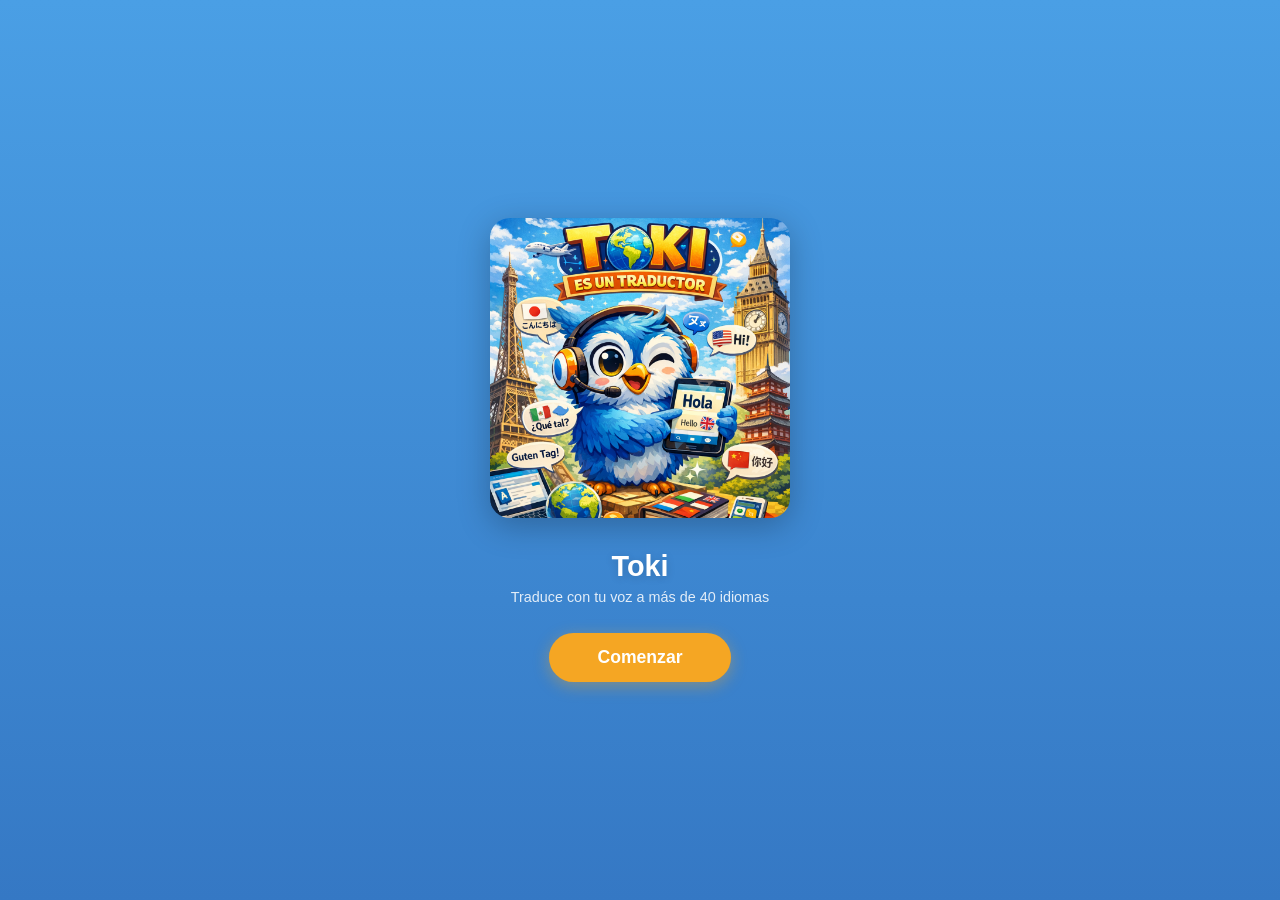
<file: index.html>
<!DOCTYPE html>
<html lang="es">
<head>
    <meta charset="UTF-8">
    <meta name="viewport" content="width=device-width, initial-scale=1.0, maximum-scale=1, user-scalable=no">
    <meta name="description" content="Toki - Traductor de voz multilenguaje para Android e iPhone">
    <meta name="theme-color" content="#4A9FE5">
    <meta name="apple-mobile-web-app-capable" content="yes">
    <meta name="apple-mobile-web-app-status-bar-style" content="black-translucent">
    <meta name="apple-mobile-web-app-title" content="Toki">
    <link rel="apple-touch-icon" href="icons/icon-192.png">
    <link rel="manifest" href="manifest.json">
    <link rel="stylesheet" href="css/styles.css">
    <title>Toki</title>
</head>
<body>
    <!-- Splash screen (first visit only) -->
    <div class="splash" id="splashScreen">
        <div class="splash__content">
            <img class="splash__image" src="images/mascot.png" alt="Toki - Traductor de voz universal">
            <h2 class="splash__title">Toki</h2>
            <p class="splash__desc">Traduce con tu voz a más de 40 idiomas</p>
            <button class="splash__btn" id="splashDismiss">Comenzar</button>
        </div>
    </div>

    <header class="header">
        <div class="header__brand">
            <img class="header__logo" src="images/mascot.png" alt="Toki" width="38" height="38">
            <div>
                <h1 class="header__title">Toki</h1>
                <p class="header__subtitle">Traductor de voz universal</p>
            </div>
        </div>
    </header>

    <main class="main">
        <!-- Language selectors -->
        <div class="lang-bar">
            <button class="lang-bar__lang" id="sourceLangBtn" aria-label="Seleccionar idioma origen">
                <span class="lang-bar__flag" id="sourceFlag"></span>
                <span class="lang-bar__name" id="sourceLangName">Español</span>
                <svg class="lang-bar__chevron" width="14" height="14" viewBox="0 0 24 24" fill="none" stroke="currentColor" stroke-width="2.5"><path d="M6 9l6 6 6-6"/></svg>
            </button>
            <button class="lang-bar__swap" id="swapBtn" aria-label="Intercambiar idiomas">
                <svg width="22" height="22" viewBox="0 0 24 24" fill="none" stroke="currentColor" stroke-width="2" stroke-linecap="round" stroke-linejoin="round">
                    <path d="M7 16V4m0 0L3 8m4-4l4 4M17 8v12m0 0l4-4m-4 4l-4-4"/>
                </svg>
            </button>
            <button class="lang-bar__lang" id="targetLangBtn" aria-label="Seleccionar idioma destino">
                <span class="lang-bar__flag" id="targetFlag"></span>
                <span class="lang-bar__name" id="targetLangName">Inglés</span>
                <svg class="lang-bar__chevron" width="14" height="14" viewBox="0 0 24 24" fill="none" stroke="currentColor" stroke-width="2.5"><path d="M6 9l6 6 6-6"/></svg>
            </button>
        </div>

        <!-- Translator -->
        <div class="translator">
            <!-- Input panel -->
            <div class="translator__panel translator__panel--input">
                <textarea
                    class="translator__textarea"
                    id="inputText"
                    placeholder="Escribe o habla..."
                    autocomplete="off"
                    spellcheck="false"
                    enterkeyhint="done"
                ></textarea>
                <div class="translator__actions">
                    <span class="translator__charcount" id="charCount">0</span>
                    <div class="translator__actions-right">
                        <button class="translator__btn translator__btn--mic" id="micBtn" aria-label="Dictar por voz">
                            <svg width="20" height="20" viewBox="0 0 24 24" fill="none" stroke="currentColor" stroke-width="2" stroke-linecap="round" stroke-linejoin="round">
                                <path d="M12 1a3 3 0 00-3 3v8a3 3 0 006 0V4a3 3 0 00-3-3z"/>
                                <path d="M19 10v2a7 7 0 01-14 0v-2"/>
                                <line x1="12" y1="19" x2="12" y2="23"/>
                                <line x1="8" y1="23" x2="16" y2="23"/>
                            </svg>
                        </button>
                        <button class="translator__btn translator__btn--speak" id="speakInputBtn" aria-label="Escuchar texto original">
                            <svg width="20" height="20" viewBox="0 0 24 24" fill="none" stroke="currentColor" stroke-width="2" stroke-linecap="round" stroke-linejoin="round">
                                <polygon points="11 5 6 9 2 9 2 15 6 15 11 19 11 5"/>
                                <path d="M15.54 8.46a5 5 0 010 7.07"/>
                                <path d="M19.07 4.93a10 10 0 010 14.14"/>
                            </svg>
                        </button>
                        <button class="translator__btn" id="clearBtn" aria-label="Limpiar texto">
                            <svg width="20" height="20" viewBox="0 0 24 24" fill="none" stroke="currentColor" stroke-width="2" stroke-linecap="round" stroke-linejoin="round">
                                <line x1="18" y1="6" x2="6" y2="18"/><line x1="6" y1="6" x2="18" y2="18"/>
                            </svg>
                        </button>
                    </div>
                </div>
            </div>

            <!-- Output panel -->
            <div class="translator__panel translator__panel--output">
                <div class="translator__result" id="outputText">
                    <span class="translator__placeholder">La traducción aparecerá aquí...</span>
                </div>
                <div class="translator__actions">
                    <span class="translator__loader" id="loader" hidden>
                        <span class="spinner"></span> Traduciendo...
                    </span>
                    <div class="translator__actions-right">
                        <button class="translator__btn translator__btn--speak" id="speakOutputBtn" aria-label="Escuchar traducción" hidden>
                            <svg width="20" height="20" viewBox="0 0 24 24" fill="none" stroke="currentColor" stroke-width="2" stroke-linecap="round" stroke-linejoin="round">
                                <polygon points="11 5 6 9 2 9 2 15 6 15 11 19 11 5"/>
                                <path d="M15.54 8.46a5 5 0 010 7.07"/>
                                <path d="M19.07 4.93a10 10 0 010 14.14"/>
                            </svg>
                        </button>
                        <button class="translator__btn translator__btn--copy" id="copyBtn" aria-label="Copiar traducción" hidden>
                            <svg width="20" height="20" viewBox="0 0 24 24" fill="none" stroke="currentColor" stroke-width="2" stroke-linecap="round" stroke-linejoin="round">
                                <rect x="9" y="9" width="13" height="13" rx="2" ry="2"/><path d="M5 15H4a2 2 0 01-2-2V4a2 2 0 012-2h9a2 2 0 012 2v1"/>
                            </svg>
                        </button>
                    </div>
                </div>
            </div>
        </div>

        <!-- Voice recording overlay -->
        <div class="voice-overlay" id="voiceOverlay" hidden>
            <div class="voice-overlay__content">
                <div class="voice-overlay__mic-ring" id="micRing">
                    <svg width="48" height="48" viewBox="0 0 24 24" fill="none" stroke="currentColor" stroke-width="1.5" stroke-linecap="round" stroke-linejoin="round">
                        <path d="M12 1a3 3 0 00-3 3v8a3 3 0 006 0V4a3 3 0 00-3-3z"/>
                        <path d="M19 10v2a7 7 0 01-14 0v-2"/>
                        <line x1="12" y1="19" x2="12" y2="23"/>
                        <line x1="8" y1="23" x2="16" y2="23"/>
                    </svg>
                </div>
                <p class="voice-overlay__text" id="voiceStatus">Escuchando...</p>
                <p class="voice-overlay__timer" id="voiceTimer">0:00</p>
                <div class="voice-overlay__transcript">
                    <span class="voice-overlay__final" id="finalText"></span>
                    <span class="voice-overlay__interim" id="interimText"></span>
                </div>
                <button class="voice-overlay__stop" id="stopRecBtn">
                    <svg width="20" height="20" viewBox="0 0 24 24" fill="currentColor"><rect x="6" y="6" width="12" height="12" rx="2"/></svg>
                    Toca para detener
                </button>
            </div>
        </div>

        <!-- Language picker modal -->
        <div class="modal" id="langModal" hidden>
            <div class="modal__backdrop" id="modalBackdrop"></div>
            <div class="modal__content">
                <div class="modal__header">
                    <h2 class="modal__title" id="modalTitle">Seleccionar idioma</h2>
                    <button class="modal__close" id="modalClose" aria-label="Cerrar">
                        <svg width="24" height="24" viewBox="0 0 24 24" fill="none" stroke="currentColor" stroke-width="2"><line x1="18" y1="6" x2="6" y2="18"/><line x1="6" y1="6" x2="18" y2="18"/></svg>
                    </button>
                </div>
                <div class="modal__search-wrap">
                    <svg class="modal__search-icon" width="18" height="18" viewBox="0 0 24 24" fill="none" stroke="currentColor" stroke-width="2"><circle cx="11" cy="11" r="8"/><line x1="21" y1="21" x2="16.65" y2="16.65"/></svg>
                    <input class="modal__search" id="langSearch" type="text" placeholder="Buscar idioma..." autocomplete="off">
                </div>
                <ul class="modal__list" id="langList"></ul>
            </div>
        </div>

        <!-- Install prompt -->
        <div class="install-banner" id="installBanner" hidden>
            <p>Instala Toki en tu dispositivo</p>
            <div class="install-banner__actions">
                <button class="install-banner__btn install-banner__btn--install" id="installBtn">Instalar</button>
                <button class="install-banner__btn install-banner__btn--dismiss" id="dismissInstall">Ahora no</button>
            </div>
        </div>
    </main>

    <script src="js/languages.js"></script>
    <script src="js/translator.js"></script>
    <script src="js/app.js"></script>
    <script>
        if ('serviceWorker' in navigator) {
            navigator.serviceWorker.register('sw.js');
        }
    </script>
</body>
</html>
</file>
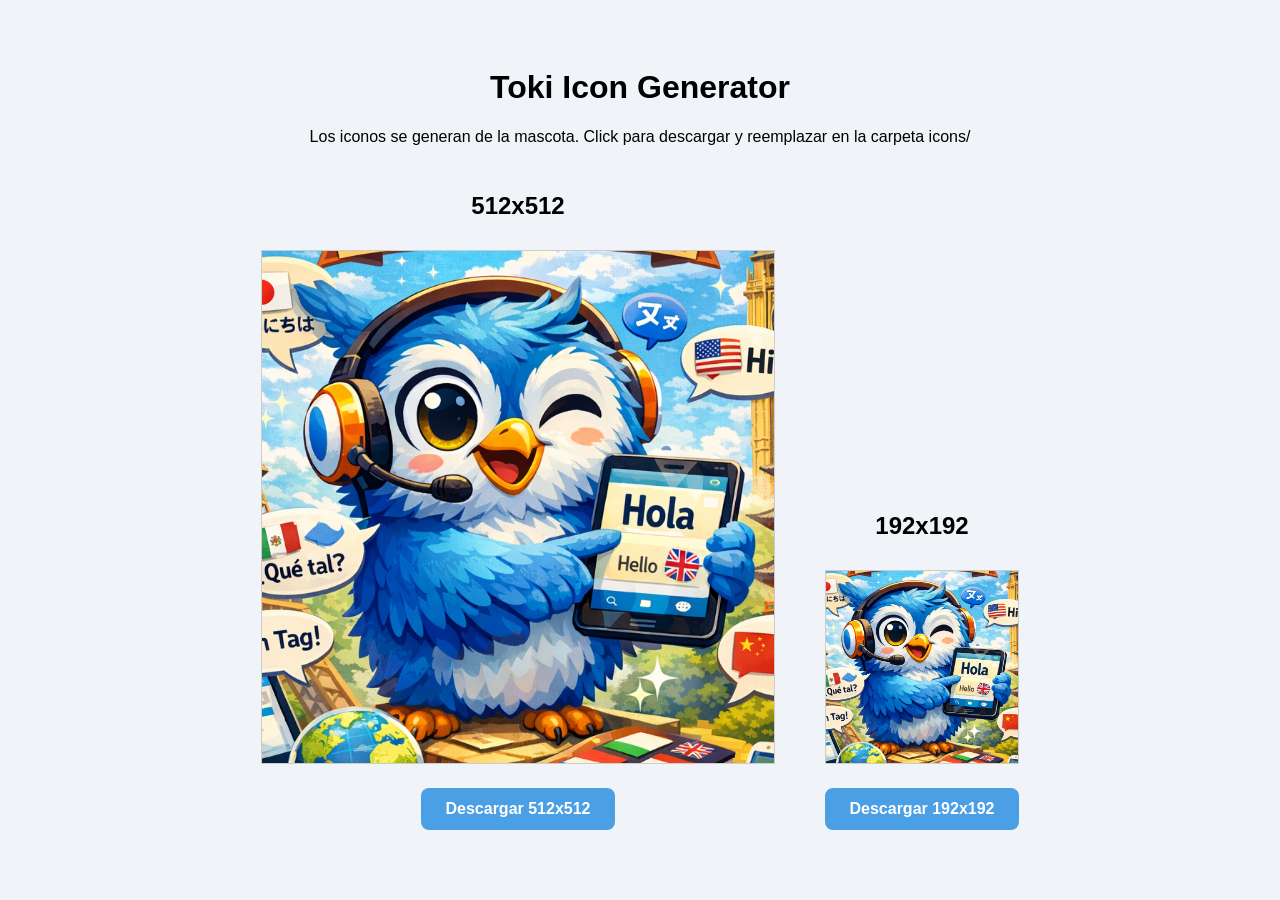
<file: icons/generate-icons.html>
<!DOCTYPE html>
<html>
<head>
    <meta charset="UTF-8">
    <title>Generate Toki Icons</title>
    <style>
        body { font-family: sans-serif; text-align: center; padding: 40px; background: #f0f4f8; }
        canvas { border: 1px solid #ccc; margin: 10px; background: #fff; }
        h2 { margin-top: 30px; }
        a { display: inline-block; margin: 10px; padding: 12px 24px; background: #4A9FE5; color: #fff; text-decoration: none; border-radius: 8px; font-weight: bold; cursor: pointer; }
        .preview { display: flex; gap: 30px; justify-content: center; flex-wrap: wrap; align-items: flex-end; }
        .preview > div { text-align: center; }
    </style>
</head>
<body>
    <h1>Toki Icon Generator</h1>
    <p>Los iconos se generan de la mascota. Click para descargar y reemplazar en la carpeta icons/</p>

    <div class="preview">
        <div>
            <h2>512x512</h2>
            <canvas id="c512" width="512" height="512"></canvas><br>
            <a id="dl512" download="icon-512.png">Descargar 512x512</a>
        </div>
        <div>
            <h2>192x192</h2>
            <canvas id="c192" width="192" height="192"></canvas><br>
            <a id="dl192" download="icon-192.png">Descargar 192x192</a>
        </div>
    </div>

    <script>
        var img = new Image();
        img.onload = function() {
            // Crop center-bottom to focus on the bird character
            var imgW = img.width;
            var imgH = img.height;
            var cropSize = Math.min(imgW, imgH) * 0.7;
            var sx = (imgW - cropSize) / 2;
            var sy = (imgH - cropSize) / 2 + cropSize * 0.15;

            drawIcon('c512', 512, sx, sy, cropSize);
            drawIcon('c192', 192, sx, sy, cropSize);
        };
        img.src = '../images/mascot.png';

        function drawIcon(canvasId, size, sx, sy, sSize) {
            var canvas = document.getElementById(canvasId);
            var ctx = canvas.getContext('2d');

            // Background
            ctx.fillStyle = '#4A9FE5';
            ctx.fillRect(0, 0, size, size);

            // Draw cropped mascot
            ctx.drawImage(img, sx, sy, sSize, sSize, 0, 0, size, size);

            // Download link
            var dlId = 'dl' + size;
            document.getElementById(dlId).href = canvas.toDataURL('image/png');
            document.getElementById(dlId).onclick = function() {
                var a = document.createElement('a');
                a.download = 'icon-' + size + '.png';
                a.href = canvas.toDataURL('image/png');
                a.click();
            };
        }
    </script>
</body>
</html>
</file>
<file: css/styles.css>
*, *::before, *::after {
    margin: 0;
    padding: 0;
    box-sizing: border-box;
}

[hidden] {
    display: none !important;
}

:root {
    --color-primary: #4A9FE5;
    --color-primary-dark: #3578C4;
    --color-primary-light: rgba(74, 159, 229, 0.1);
    --color-accent: #F5A623;
    --color-bg: #EAF2FB;
    --color-surface: #ffffff;
    --color-text: #1e293b;
    --color-text-secondary: #64748b;
    --color-border: #dce6f0;
    --color-shadow: rgba(0, 0, 0, 0.06);
    --color-danger: #ef4444;
    --radius: 16px;
    --radius-sm: 10px;
    --font: -apple-system, BlinkMacSystemFont, 'Segoe UI', Roboto, 'Helvetica Neue', Arial, sans-serif;
    --safe-top: env(safe-area-inset-top, 0px);
    --safe-bottom: env(safe-area-inset-bottom, 0px);
}

@media (prefers-color-scheme: dark) {
    :root {
        --color-bg: #0B1929;
        --color-surface: #152238;
        --color-text: #f1f5f9;
        --color-text-secondary: #94a3b8;
        --color-border: #1e3454;
        --color-shadow: rgba(0, 0, 0, 0.3);
        --color-primary-light: rgba(74, 159, 229, 0.15);
    }
}

html {
    height: 100%;
    overflow-y: auto;
    -webkit-overflow-scrolling: touch;
}

body {
    font-family: var(--font);
    background: var(--color-bg);
    color: var(--color-text);
    min-height: 100dvh;
    -webkit-tap-highlight-color: transparent;
    padding-top: var(--safe-top);
    padding-bottom: var(--safe-bottom);
}

/* ========================
   Header
   ======================== */
.header {
    background: linear-gradient(135deg, var(--color-primary), var(--color-primary-dark));
    color: #fff;
    text-align: center;
    padding: 14px 16px;
    position: sticky;
    top: 0;
    z-index: 10;
}

.header__brand {
    display: flex;
    align-items: center;
    justify-content: center;
    gap: 10px;
}

.header__logo {
    width: 38px;
    height: 38px;
    border-radius: 50%;
    object-fit: cover;
    border: 2px solid rgba(255, 255, 255, 0.5);
    box-shadow: 0 2px 8px rgba(0, 0, 0, 0.15);
}

.header__title {
    font-size: 1.4rem;
    font-weight: 800;
    letter-spacing: -0.02em;
    text-align: left;
}

.header__subtitle {
    font-size: 0.7rem;
    opacity: 0.8;
    margin-top: 1px;
    font-weight: 400;
    text-align: left;
}

/* ========================
   Main
   ======================== */
.main {
    max-width: 680px;
    margin: 0 auto;
    padding: 12px;
}

/* ========================
   Language bar
   ======================== */
.lang-bar {
    display: flex;
    align-items: center;
    justify-content: center;
    gap: 8px;
    margin-bottom: 12px;
    background: var(--color-surface);
    border-radius: var(--radius);
    padding: 8px 12px;
    box-shadow: 0 1px 4px var(--color-shadow);
}

.lang-bar__lang {
    display: flex;
    align-items: center;
    gap: 6px;
    background: none;
    border: 1.5px solid transparent;
    font-family: var(--font);
    font-size: 0.9rem;
    font-weight: 600;
    color: var(--color-text);
    cursor: pointer;
    padding: 8px 12px;
    border-radius: var(--radius-sm);
    transition: border-color 0.2s, background 0.2s;
    flex: 1;
    justify-content: center;
    min-width: 0;
}

.lang-bar__lang:hover,
.lang-bar__lang:focus {
    border-color: var(--color-primary);
    background: var(--color-primary-light);
}

.lang-bar__flag {
    font-size: 1.2rem;
    line-height: 1;
}

.lang-bar__name {
    overflow: hidden;
    text-overflow: ellipsis;
    white-space: nowrap;
}

.lang-bar__chevron {
    flex-shrink: 0;
    opacity: 0.5;
}

.lang-bar__swap {
    display: flex;
    align-items: center;
    justify-content: center;
    width: 42px;
    height: 42px;
    border: 2px solid var(--color-border);
    border-radius: 50%;
    background: var(--color-surface);
    color: var(--color-primary);
    cursor: pointer;
    transition: transform 0.3s ease, background 0.2s, border-color 0.2s;
    flex-shrink: 0;
}

.lang-bar__swap:hover {
    background: var(--color-accent);
    color: #fff;
    border-color: var(--color-accent);
}

.lang-bar__swap:active {
    transform: rotate(180deg);
}

.lang-bar__swap.swapped {
    transform: rotate(180deg);
}

/* ========================
   Translator panels
   ======================== */
.translator {
    display: flex;
    flex-direction: column;
    gap: 10px;
}

.translator__panel {
    background: var(--color-surface);
    border-radius: var(--radius);
    box-shadow: 0 1px 4px var(--color-shadow);
    overflow: hidden;
    display: flex;
    flex-direction: column;
}

.translator__textarea {
    width: 100%;
    min-height: 120px;
    padding: 14px 16px;
    border: none;
    outline: none;
    resize: none;
    font-family: var(--font);
    font-size: 1.05rem;
    line-height: 1.5;
    color: var(--color-text);
    background: transparent;
}

.translator__textarea::placeholder {
    color: var(--color-text-secondary);
}

.translator__result {
    padding: 14px 16px;
    font-size: 1.05rem;
    line-height: 1.5;
    min-height: 120px;
    white-space: pre-wrap;
    word-break: break-word;
    user-select: text;
    -webkit-user-select: text;
}

.translator__placeholder {
    color: var(--color-text-secondary);
    font-style: italic;
}

.translator__actions {
    display: flex;
    align-items: center;
    justify-content: space-between;
    padding: 6px 10px;
    border-top: 1px solid var(--color-border);
}

.translator__charcount {
    font-size: 0.75rem;
    color: var(--color-text-secondary);
    padding-left: 4px;
}

.translator__btn {
    display: flex;
    align-items: center;
    justify-content: center;
    width: 44px;
    height: 44px;
    border: none;
    background: none;
    color: var(--color-text-secondary);
    cursor: pointer;
    border-radius: var(--radius-sm);
    transition: color 0.2s, background 0.2s;
}

.translator__btn:hover {
    color: var(--color-primary);
    background: var(--color-primary-light);
}

.translator__actions-right {
    display: flex;
    align-items: center;
    gap: 2px;
}

/* Mic recording state */
.translator__btn--mic.recording {
    color: var(--color-danger);
    animation: pulse 1s ease-in-out infinite;
}

@keyframes pulse {
    0%, 100% { opacity: 1; }
    50% { opacity: 0.4; }
}

.translator__btn--speak.speaking {
    color: var(--color-primary);
}

.translator__btn--copy.copied {
    color: var(--color-primary);
}

/* Loader */
.translator__loader {
    display: flex;
    align-items: center;
    gap: 8px;
    font-size: 0.8rem;
    color: var(--color-text-secondary);
}

.spinner {
    display: inline-block;
    width: 14px;
    height: 14px;
    border: 2px solid var(--color-border);
    border-top-color: var(--color-primary);
    border-radius: 50%;
    animation: spin 0.6s linear infinite;
}

@keyframes spin {
    to { transform: rotate(360deg); }
}

/* ========================
   Voice overlay
   ======================== */
.voice-overlay {
    position: fixed;
    inset: 0;
    background: rgba(0, 0, 0, 0.8);
    z-index: 100;
    display: flex;
    align-items: center;
    justify-content: center;
    backdrop-filter: blur(8px);
    -webkit-backdrop-filter: blur(8px);
}

.voice-overlay__content {
    text-align: center;
    color: #fff;
    padding: 32px 24px;
    width: 100%;
    max-width: 340px;
}

/* Mic ring with animated pulse */
.voice-overlay__mic-ring {
    width: 100px;
    height: 100px;
    border-radius: 50%;
    background: rgba(74, 159, 229, 0.15);
    border: 3px solid var(--color-accent);
    display: flex;
    align-items: center;
    justify-content: center;
    margin: 0 auto 20px;
    position: relative;
    transition: transform 0.2s;
    color: var(--color-primary);
}

.voice-overlay__mic-ring.active {
    animation: ringPulse 2s ease-in-out infinite;
}

.voice-overlay__mic-ring.pulse {
    transform: scale(1.1);
}

.voice-overlay__mic-ring::before,
.voice-overlay__mic-ring::after {
    content: '';
    position: absolute;
    inset: -10px;
    border-radius: 50%;
    border: 2px solid var(--color-primary);
    opacity: 0;
}

.voice-overlay__mic-ring.active::before {
    animation: ringWave 2s ease-out infinite;
}

.voice-overlay__mic-ring.active::after {
    animation: ringWave 2s ease-out infinite 1s;
}

@keyframes ringPulse {
    0%, 100% { box-shadow: 0 0 0 0 rgba(245, 166, 35, 0.3); }
    50% { box-shadow: 0 0 0 15px rgba(245, 166, 35, 0); }
}

@keyframes ringWave {
    0% { inset: -4px; opacity: 0.5; }
    100% { inset: -28px; opacity: 0; }
}

.voice-overlay__text {
    font-size: 1.2rem;
    font-weight: 600;
    margin-bottom: 4px;
}

.voice-overlay__timer {
    font-size: 0.85rem;
    opacity: 0.5;
    font-variant-numeric: tabular-nums;
    margin-bottom: 16px;
}

.voice-overlay__transcript {
    min-height: 48px;
    max-height: 150px;
    overflow-y: auto;
    margin-bottom: 24px;
    padding: 0 8px;
    font-size: 1rem;
    line-height: 1.5;
    text-align: center;
}

.voice-overlay__final {
    color: #fff;
}

.voice-overlay__interim {
    color: rgba(255, 255, 255, 0.5);
    font-style: italic;
}

.voice-overlay__stop {
    display: inline-flex;
    align-items: center;
    gap: 8px;
    padding: 14px 32px;
    border: none;
    border-radius: 50px;
    background: var(--color-danger);
    color: #fff;
    font-family: var(--font);
    font-size: 1rem;
    font-weight: 600;
    cursor: pointer;
    transition: transform 0.15s, background 0.15s;
}

.voice-overlay__stop:active {
    transform: scale(0.93);
    background: #dc2626;
}

/* ========================
   Language Modal
   ======================== */
.modal {
    position: fixed;
    inset: 0;
    z-index: 200;
    display: flex;
    align-items: flex-end;
    justify-content: center;
}

.modal__backdrop {
    position: absolute;
    inset: 0;
    background: rgba(0, 0, 0, 0.5);
    backdrop-filter: blur(2px);
    -webkit-backdrop-filter: blur(2px);
}

.modal__content {
    position: relative;
    width: 100%;
    max-width: 480px;
    max-height: 80dvh;
    background: var(--color-surface);
    border-radius: 20px 20px 0 0;
    display: flex;
    flex-direction: column;
    overflow: hidden;
    animation: slideUp 0.25s ease-out;
}

@keyframes slideUp {
    from { transform: translateY(100%); }
    to { transform: translateY(0); }
}

.modal__header {
    display: flex;
    align-items: center;
    justify-content: space-between;
    padding: 16px 20px 12px;
    border-bottom: 1px solid var(--color-border);
}

.modal__title {
    font-size: 1.1rem;
    font-weight: 700;
}

.modal__close {
    display: flex;
    align-items: center;
    justify-content: center;
    width: 36px;
    height: 36px;
    border: none;
    background: var(--color-border);
    border-radius: 50%;
    color: var(--color-text-secondary);
    cursor: pointer;
}

.modal__search-wrap {
    position: relative;
    padding: 12px 20px;
}

.modal__search-icon {
    position: absolute;
    left: 32px;
    top: 50%;
    transform: translateY(-50%);
    color: var(--color-text-secondary);
    pointer-events: none;
}

.modal__search {
    width: 100%;
    padding: 10px 12px 10px 38px;
    border: 1.5px solid var(--color-border);
    border-radius: var(--radius-sm);
    font-family: var(--font);
    font-size: 0.95rem;
    color: var(--color-text);
    background: var(--color-bg);
    outline: none;
    transition: border-color 0.2s;
}

.modal__search:focus {
    border-color: var(--color-primary);
}

.modal__list {
    list-style: none;
    overflow-y: auto;
    -webkit-overflow-scrolling: touch;
    flex: 1;
    padding: 4px 8px 20px;
}

.modal__item {
    display: flex;
    align-items: center;
    gap: 12px;
    padding: 12px 14px;
    border-radius: var(--radius-sm);
    cursor: pointer;
    transition: background 0.15s;
}

.modal__item:hover {
    background: var(--color-primary-light);
}

.modal__item--active {
    background: var(--color-primary-light);
    color: var(--color-primary);
    font-weight: 600;
}

.modal__item-flag {
    font-size: 1.4rem;
    line-height: 1;
}

.modal__item-name {
    flex: 1;
    font-size: 0.95rem;
}

/* ========================
   Install banner
   ======================== */
.install-banner {
    background: var(--color-surface);
    border-radius: var(--radius);
    box-shadow: 0 2px 8px var(--color-shadow);
    padding: 16px 20px;
    margin-top: 12px;
    text-align: center;
}

.install-banner p {
    font-weight: 600;
    margin-bottom: 12px;
}

.install-banner__actions {
    display: flex;
    gap: 10px;
    justify-content: center;
}

.install-banner__btn {
    padding: 10px 20px;
    border: none;
    border-radius: 50px;
    font-family: var(--font);
    font-size: 0.9rem;
    font-weight: 600;
    cursor: pointer;
    transition: transform 0.15s;
}

.install-banner__btn:active {
    transform: scale(0.95);
}

.install-banner__btn--install {
    background: var(--color-primary);
    color: #fff;
}

.install-banner__btn--dismiss {
    background: var(--color-border);
    color: var(--color-text-secondary);
}

/* ========================
   iOS install hint
   ======================== */
.ios-hint {
    position: fixed;
    bottom: 20px;
    left: 12px;
    right: 12px;
    background: var(--color-surface);
    color: var(--color-text);
    padding: 14px 18px;
    border-radius: var(--radius);
    box-shadow: 0 4px 20px rgba(0, 0, 0, 0.15);
    font-size: 0.85rem;
    line-height: 1.5;
    text-align: center;
    z-index: 300;
    animation: fadeInUp 0.3s ease-out;
    cursor: pointer;
}

.ios-hint svg {
    vertical-align: middle;
    margin: 0 2px;
}

@keyframes fadeInUp {
    from { opacity: 0; transform: translateY(20px); }
    to { opacity: 1; transform: translateY(0); }
}

/* ========================
   Splash screen
   ======================== */
.splash {
    position: fixed;
    inset: 0;
    z-index: 500;
    background: linear-gradient(180deg, #4A9FE5 0%, #3578C4 100%);
    display: flex;
    align-items: center;
    justify-content: center;
}

.splash__content {
    text-align: center;
    padding: 24px;
    max-width: 360px;
    width: 100%;
    animation: fadeInUp 0.5s ease-out;
}

.splash__image {
    width: 100%;
    max-width: 300px;
    border-radius: 20px;
    box-shadow: 0 8px 32px rgba(0, 0, 0, 0.25);
    margin-bottom: 28px;
}

.splash__title {
    color: #fff;
    font-size: 1.8rem;
    font-weight: 800;
    margin-bottom: 6px;
    text-shadow: 0 2px 8px rgba(0, 0, 0, 0.15);
}

.splash__desc {
    color: rgba(255, 255, 255, 0.85);
    font-size: 0.9rem;
    margin-bottom: 28px;
}

.splash__btn {
    background: var(--color-accent, #F5A623);
    color: #fff;
    border: none;
    padding: 14px 48px;
    border-radius: 30px;
    font-size: 1.1rem;
    font-weight: 700;
    font-family: var(--font);
    cursor: pointer;
    box-shadow: 0 4px 16px rgba(245, 166, 35, 0.4);
    transition: transform 0.15s, box-shadow 0.15s;
}

.splash__btn:active {
    transform: scale(0.95);
}

.splash--hiding {
    animation: splashFadeOut 0.4s ease forwards;
}

@keyframes splashFadeOut {
    to { opacity: 0; visibility: hidden; }
}

/* ========================
   Desktop: side by side
   ======================== */
@media (min-width: 768px) {
    .translator {
        flex-direction: row;
    }

    .translator__panel {
        flex: 1;
    }

    .translator__textarea,
    .translator__result {
        min-height: 200px;
    }

    .header {
        padding: 18px 16px;
    }

    .header__logo {
        width: 42px;
        height: 42px;
    }

    .header__title {
        font-size: 1.6rem;
    }

    .main {
        padding: 16px;
    }

    .modal {
        align-items: center;
    }

    .modal__content {
        border-radius: var(--radius);
        max-height: 70vh;
    }
}
</file>
